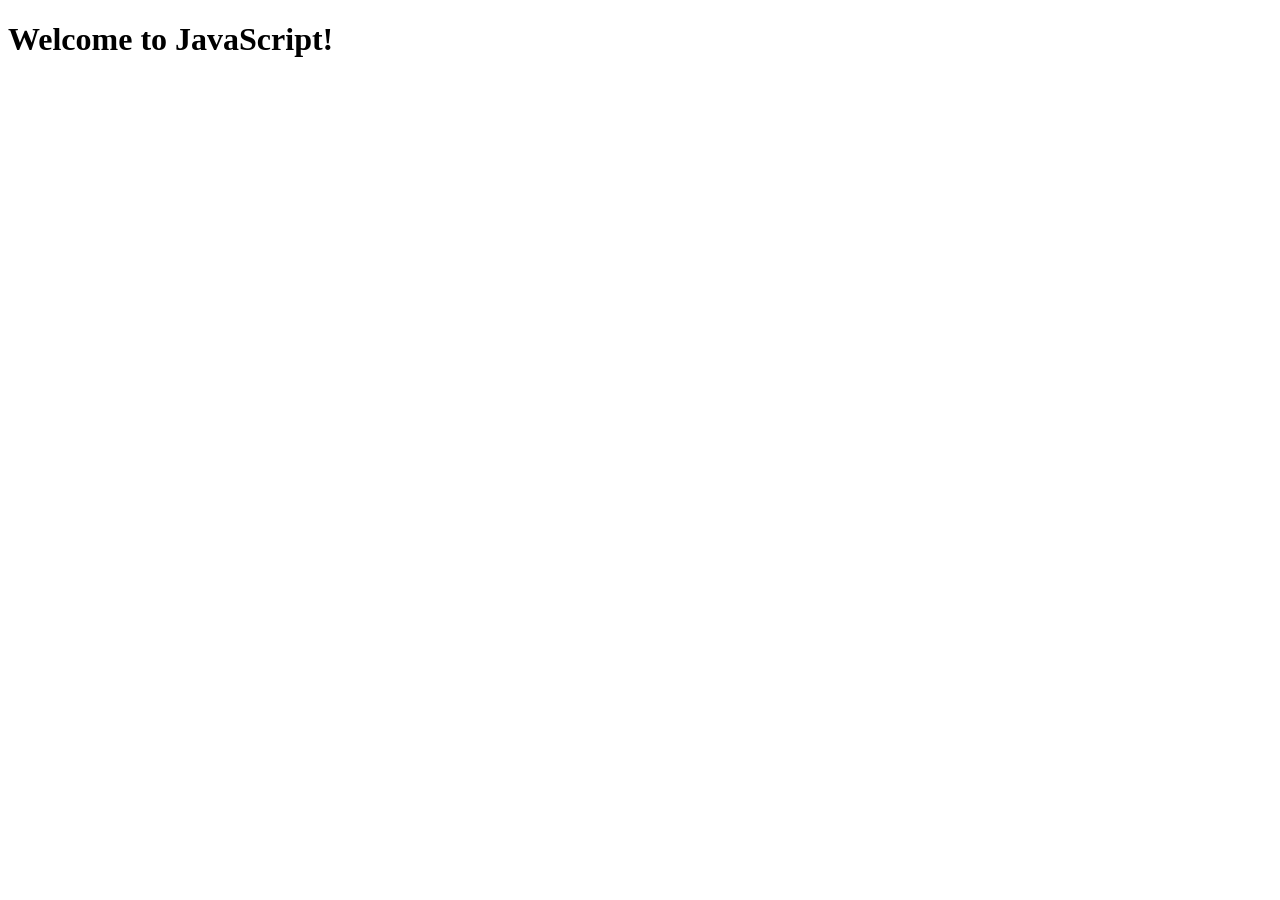
<file: just timepass/index.html>
<!DOCTYPE html>
<html lang="en">
<head>
    <meta charset="UTF-8">
    <meta name="viewport" content="width=device-width, initial-scale=1.0">
    <title>Document</title>
</head>
<body>
    <h1 id="demo">Java script</h1>
    <script>
        document.getElementById("demo").innerHTML = "Welcome to JavaScript!";
    </script>
    
</body>
</html>
</file>
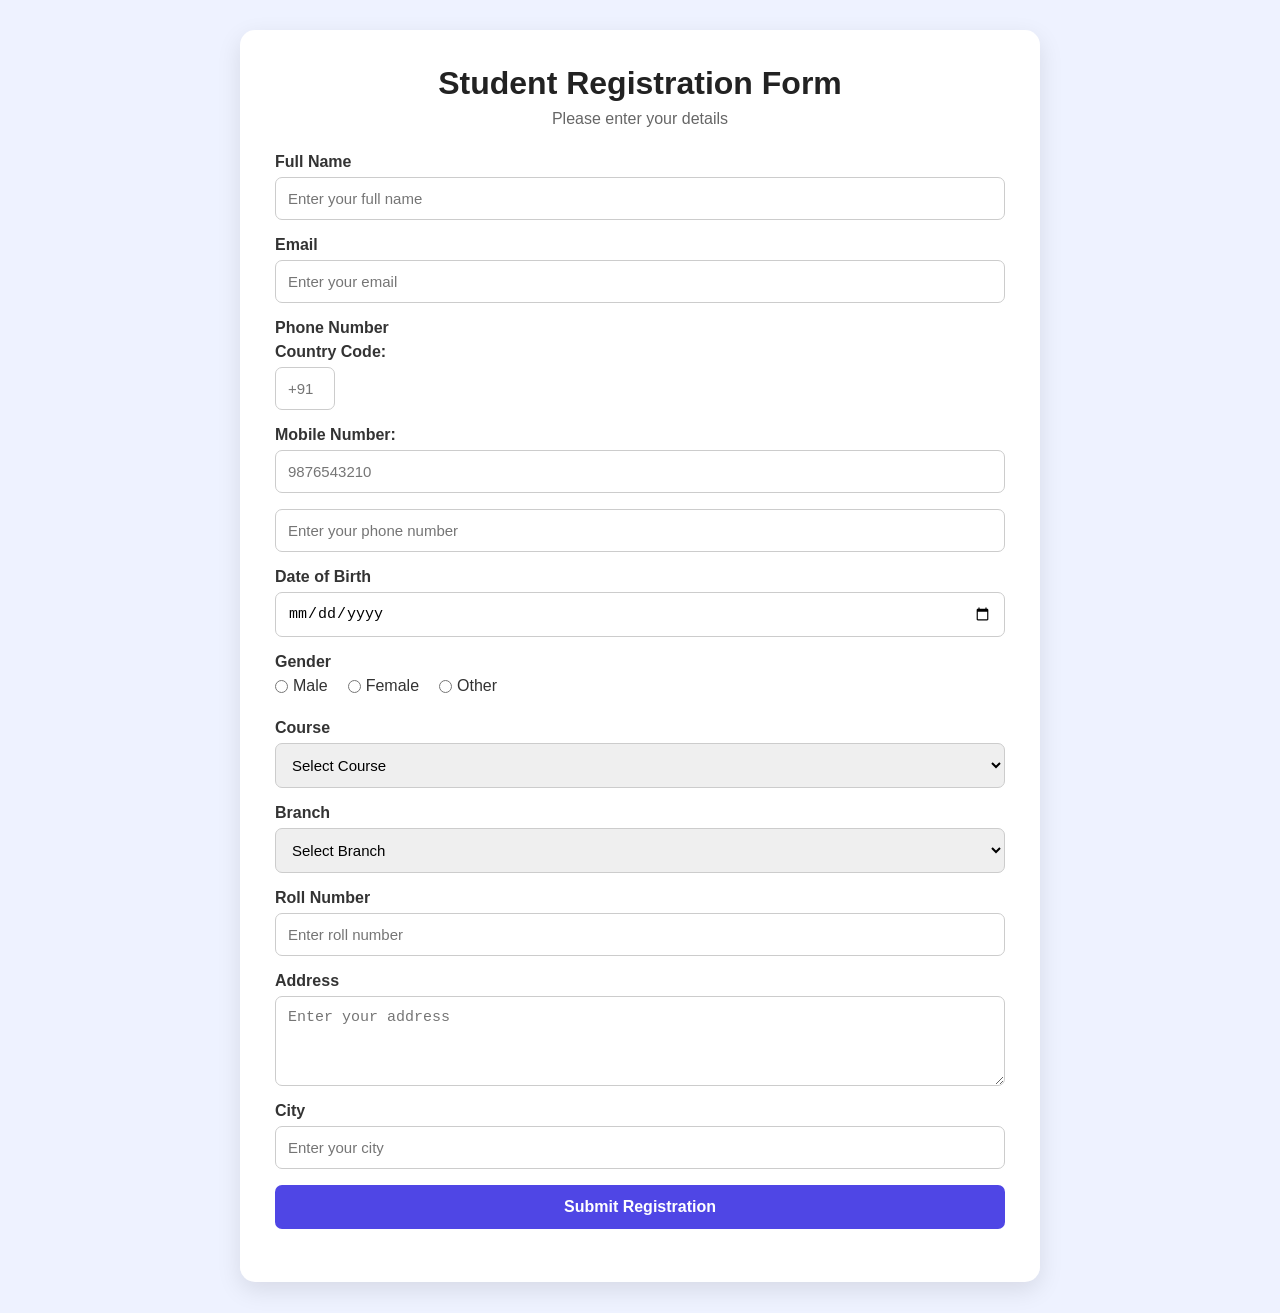
<file: student registration form/index.html>
<!DOCTYPE html>
<html lang="en">
<head>
    <meta charset="UTF-8">
    <meta name="viewport" content="width=device-width, initial-scale=1.0">
    <title>Student Registration Form</title>

    <link rel="stylesheet" href="style.css">
</head>

<body>

    <div class="container">

        <h1>Student Registration Form</h1>
        <p class="subtitle">Please enter your details</p>

        <form id="studentForm">

        
            <label for="name">Full Name</label>
            <input type="text" id="name" placeholder="Enter your full name">

        
            <label for="email">Email</label>
            <input type="email" id="email" placeholder="Enter your email">

        
            <label for="phone">Phone Number</label>
            <label for="countryCode">Country Code:</label>
            <input type="text" id="countryCode" placeholder="+91" maxlength="3" border="1px solid #ccc" style="width: 60px; margin-right: 10px;">
            <label for="phone">Mobile Number:</label>
            <input type="text" id="phone" placeholder="9876543210" maxlength="10">
            <input type="number" id="phone" placeholder="Enter your phone number">
            <label for="dob">Date of Birth</label>
            <input type="date" id="dob">
            <label>Gender</label>
            <div class="gender">
                <label>
                    <input type="radio" name="gender" value="Male">
                    Male
                </label>

                <label>
                    <input type="radio" name="gender" value="Female">
                    Female
                </label>

                <label>
                    <input type="radio" name="gender" value="Other">
                    Other
                </label>
            </div>

            <!-- 6. Course -->
            <label for="course">Course</label>
            <select id="course">
                <option value="">Select Course</option>
                <option value="B.Tech">B.Tech</option>
                <option value="BCA">BCA</option>
                <option value="BBA">BBA</option>
                <option value="B.Sc">B.Sc</option>
                <option value="MCA">MCA</option>
            </select>

    
            <label for="branch">Branch</label>
            <select id="branch">
                <option value="">Select Branch</option>
                <option value="CSE">Computer Science</option>
                <option value="IT">Information Technology</option>
                <option value="ECE">Electronics & Communication</option>
                <option value="ME">Mechanical</option>
                <option value="CE">Civil</option>
            </select>

            <label for="roll">Roll Number</label>
            <input type="number" id="roll" placeholder="Enter roll number">


            <label for="address">Address</label>
            <textarea id="address" placeholder="Enter your address"></textarea>

        
            <label for="city">City</label>
            <input type="text" id="city" placeholder="Enter your city">


            <button type="submit">Submit Registration</button>

        </form>

        <p id="message"></p>

    </div>

    <script src="script.js"></script>

</body>
</html>
</file>
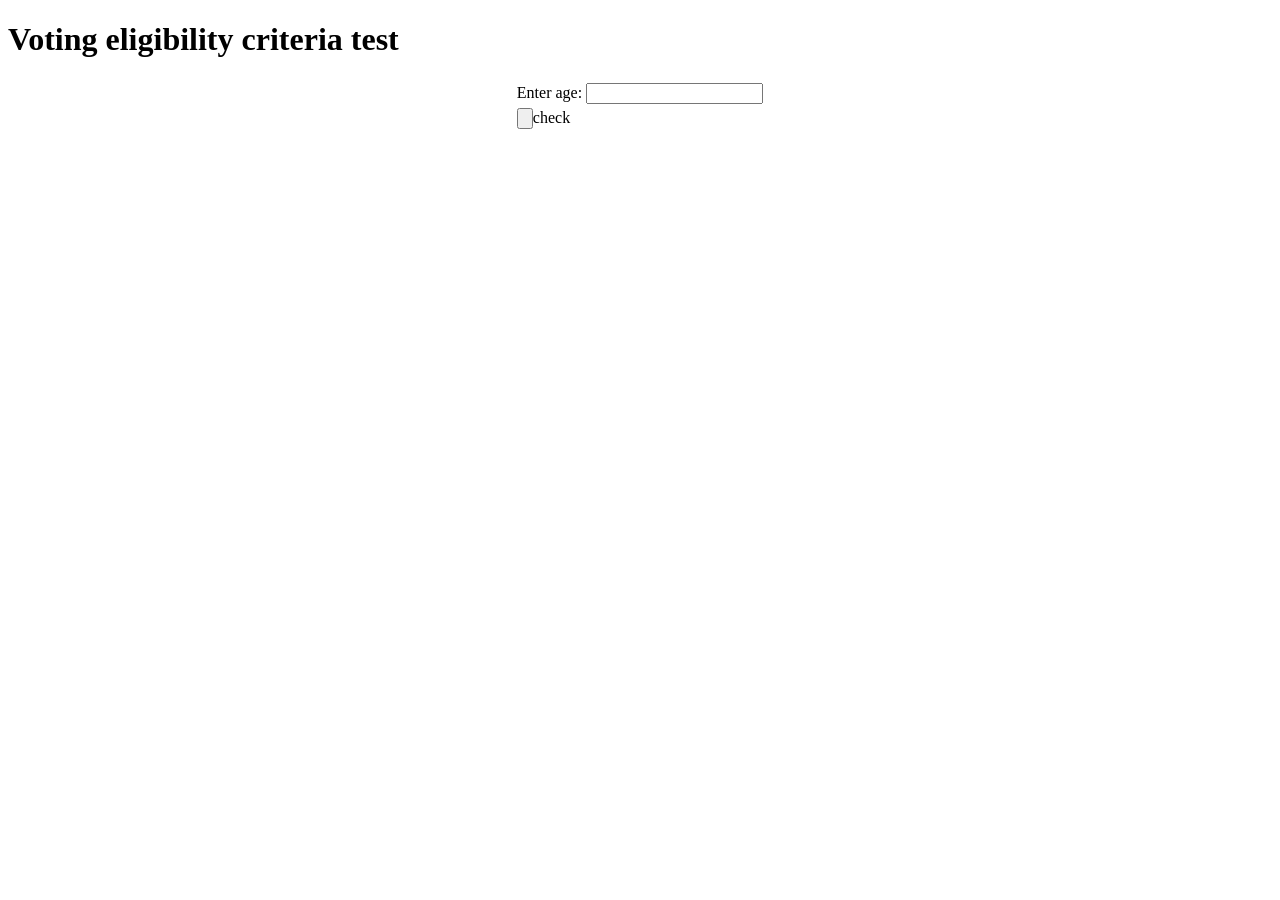
<file: votingeligibiltycriteria/index.html>
<!DOCTYPE html>
<html lang="en">
<head>
    <meta charset="UTF-8">
    <meta name="viewport" content="width=device-width, initial-scale=1.0">
    <title>Document</title>
</head>
<body>
    <h1>Voting eligibility criteria test</h1>
    <center>
        <table>
            <tr>
                <td>Enter age:</td>
                <td><input type="text" id="age"></td>
            </tr>
            <tr>
                
                <td>
                    <input type="button" onclick="check()">check</button>
                </td>
            </tr>
        </table>
        
            <p id ="result"></p>
    </center>
    <script src="java.js"> </script>
    
</body>
</html>
</file>
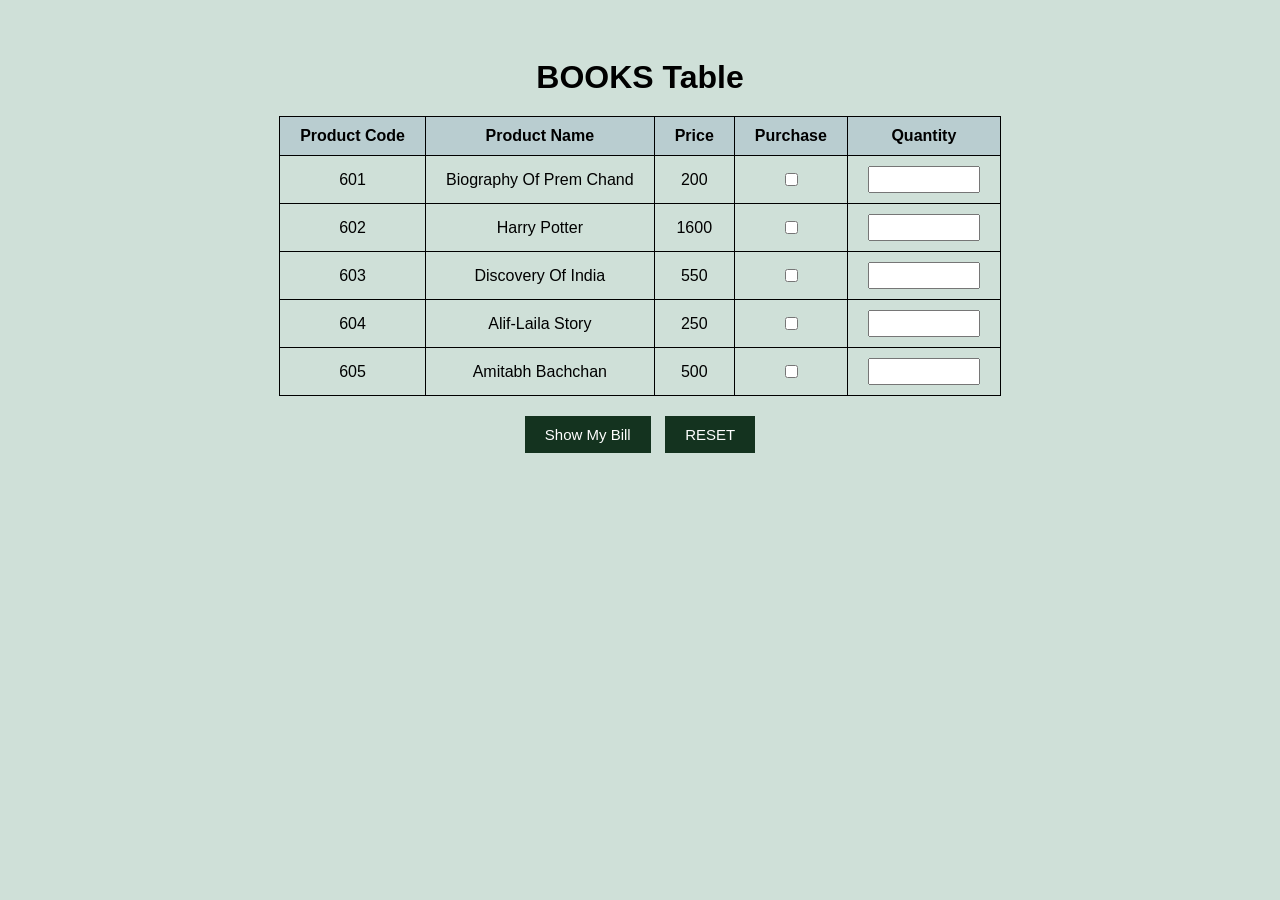
<file: web.html>
<!DOCTYPE html>
<html lang="en">
<head>
<meta charset="UTF-8">
<title>Books Table</title>
<style>
  body {
    font-family: Arial, sans-serif;
    text-align: center;
    background-color: #cfe0d8;
    padding: 30px;
  }

  h1 {
    margin-bottom: 20px;
  }

  table {
    border-collapse: collapse;
    margin: 0 auto;
    background-color: #cfe0d8;
  }

  th, td {
    border: 1px solid #000;
    padding: 10px 20px;
  }

  th {
    background-color: #b9cdd0;
  }

  input[type="text"] {
    width: 100px;
    padding: 4px;
  }

  .btn-container {
    margin-top: 20px;
  }

  button {
    background-color: #14331f;
    color: white;
    border: none;
    padding: 10px 20px;
    margin: 0 5px;
    cursor: pointer;
    font-size: 15px;
  }

  button:hover {
    background-color: #1f4a2f;
  }

  #bill {
    margin-top: 20px;
    font-size: 18px;
    font-weight: bold;
  }
</style>
</head>
<body>

<h1>BOOKS Table</h1>

<table>
  <tr>
    <th>Product Code</th>
    <th>Product Name</th>
    <th>Price</th>
    <th>Purchase</th>
    <th>Quantity</th>
  </tr>
  <tr>
    <td>601</td>
    <td>Biography Of Prem Chand</td>
    <td class="price">200</td>
    <td><input type="checkbox" class="purchase"></td>
    <td><input type="text" class="quantity"></td>
  </tr>
  <tr>
    <td>602</td>
    <td>Harry Potter</td>
    <td class="price">1600</td>
    <td><input type="checkbox" class="purchase"></td>
    <td><input type="text" class="quantity"></td>
  </tr>
  <tr>
    <td>603</td>
    <td>Discovery Of India</td>
    <td class="price">550</td>
    <td><input type="checkbox" class="purchase"></td>
    <td><input type="text" class="quantity"></td>
  </tr>
  <tr>
    <td>604</td>
    <td>Alif-Laila Story</td>
    <td class="price">250</td>
    <td><input type="checkbox" class="purchase"></td>
    <td><input type="text" class="quantity"></td>
  </tr>
  <tr>
    <td>605</td>
    <td>Amitabh Bachchan</td>
    <td class="price">500</td>
    <td><input type="checkbox" class="purchase"></td>
    <td><input type="text" class="quantity"></td>
  </tr>
</table>

<div class="btn-container">
  <button onclick="showBill()">Show My Bill</button>
  <button onclick="resetForm()">RESET</button>
</div>

<div id="bill"></div>

<script>
function showBill() {
  var checkboxes = document.getElementsByClassName("purchase");
  var prices = document.getElementsByClassName("price");
  var quantities = document.getElementsByClassName("quantity");

  var total = 0;
  var i = 0;

  while (i < checkboxes.length) {
    if (checkboxes[i].checked) {
      var price = parseInt(prices[i].innerText);
      var qty = parseInt(quantities[i].value);

      if (isNaN(qty) || qty <= 0) {
        alert("Please enter a valid quantity for " + prices[i].previousElementSibling.innerText);
        return;
      }

      total = total + (price * qty);
    }
    i++;
  }

  document.getElementById("bill").innerText = "Total Bill: Rs. " + total;
}

function resetForm() {
  var checkboxes = document.getElementsByClassName("purchase");
  var quantities = document.getElementsByClassName("quantity");

  var i = 0;
  while (i < checkboxes.length) {
    checkboxes[i].checked = false;
    quantities[i].value = "";
    i++;
  }

  document.getElementById("bill").innerText = "";
}
</script>

</body>
</html>
</file>
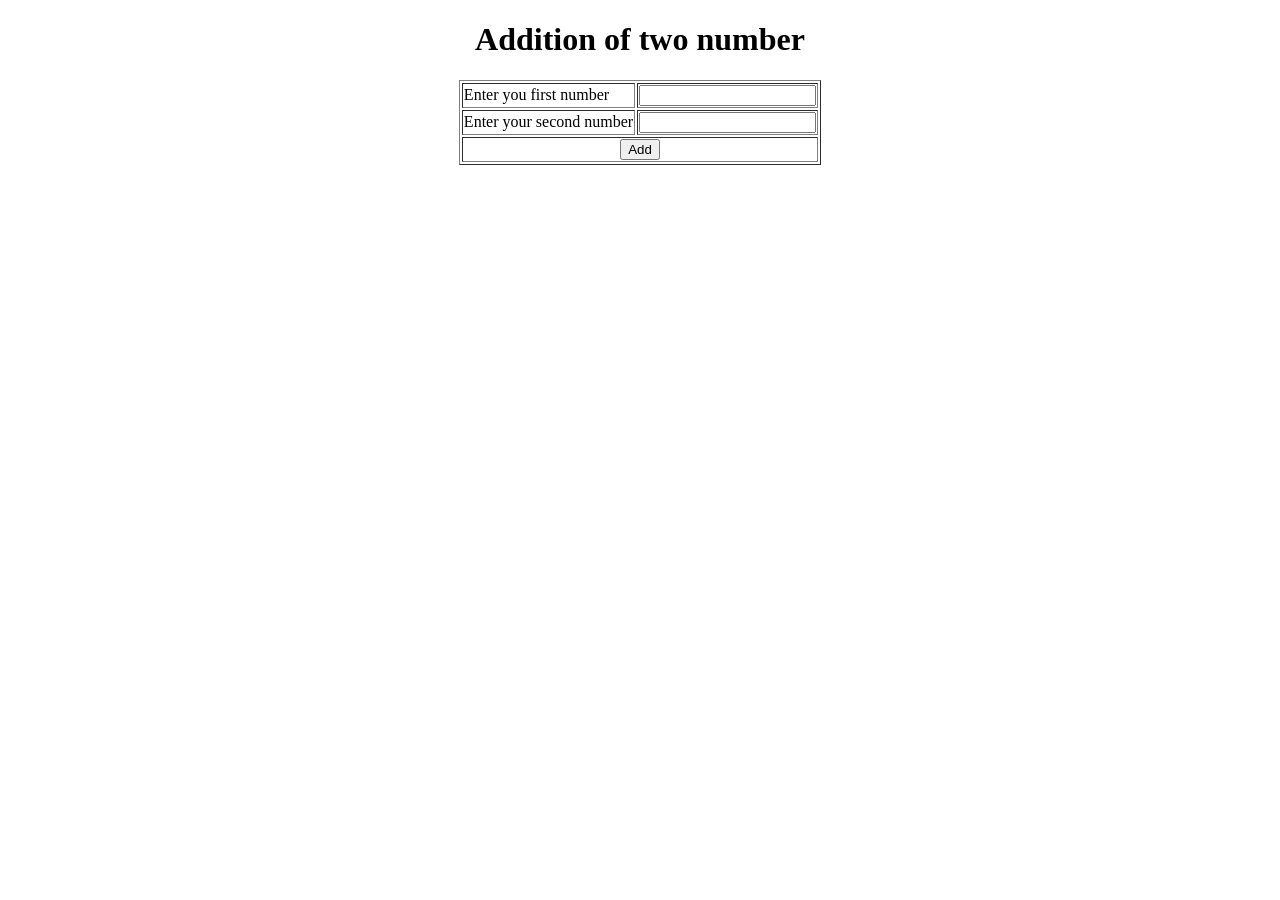
<file: adduserinput/adduserinput.html>
<!DOCTYPE html>
<html lang="en">
<head>
    <meta charset="UTF-8">
    <meta name="viewport" content="width=device-width, initial-scale=1.0">
    <title>Document</title>
</head>
<body>
    <center>
        <h1>
            Addition of two number
        </h1>
        <table border="1">
            <tr>
                <td>Enter you first number</td>
                <td><input type="text" id="num1"></td>
            </tr>
            <tr>
                <td>Enter your second number</td>
                <td><input type="text" id="num2"></td>
            </tr>
            <tr>
                <td colspan="2" align="center"><input type="button" value="Add" onclick="add()"></td>
            </tr>
        </table>
    </center>
    <script src="addlogic.js">
    </script>
</body>
</html>
</file>
<file: student registration form/style.css>
* {
    margin: 0;
    padding: 0;
    box-sizing: border-box;
}

body {

    font-family: Arial, sans-serif;
    min-height: 100vh;
    background: #eef2ff;
    padding: 30px 15px;

    display: flex;
    justify-content: center;
    align-items: center;
}

.container {
    width: 100%;
    max-width: 800px;
    background: white;
    padding: 35px;
    border-radius: 15px;
    box-shadow: 0 8px 25px rgba(0,0,0,0.1);
}

h1 {
    text-align: center;
    color: #222;
    margin-bottom: 8px;
}

.subtitle {
    text-align: center;
    color: #666;
    margin-bottom: 25px;
}

form {
    display: flex;
    flex-direction: column;
}

.form-row {
    display: flex;
    gap: 20px;
}

.form-group {
    flex: 1;
    display: flex;
    flex-direction: column;
}

label {
    margin-bottom: 6px;
    font-weight: bold;
    color: #333;
}

input,
select,
textarea {
    width: 100%;
    padding: 12px;
    margin-bottom: 16px;
    border: 1px solid #ccc;
    border-radius: 7px;
    font-size: 15px;
}

input:focus,
select:focus,
textarea:focus {
    outline: none;
    border-color: #6366f1;
    box-shadow: 0 0 0 2px rgba(99,102,241,0.15);
}

textarea {
    height: 90px;
    resize: vertical;
}

.phone-group {
    display: flex;
    gap: 10px;
}

#countryCode {
    width: 90px;
}

#phone {
    flex: 1;
}

.gender {
    display: flex;
    gap: 20px;
    margin-bottom: 18px;
}

.gender label {
    display: flex;
    align-items: center;
    gap: 5px;
    font-weight: normal;
}

.gender input {
    width: auto;
    margin: 0;
}

button {
    padding: 13px;
    border: none;
    border-radius: 7px;
    background: #4f46e5;
    color: white;
    font-size: 16px;
    font-weight: bold;
    cursor: pointer;
    transition: 0.2s;
}

button:hover {
    background: #3730a3;
    transform: translateY(-1px);
}

#message {
    text-align: center;
    margin-top: 18px;
    font-weight: bold;
}

/* Tablet */
@media (max-width: 700px) {
    .container {
        padding: 25px;
    }

    .form-row {
        gap: 12px;
    }
}

/* Mobile */
@media (max-width: 550px) {
    body {
        padding: 15px 10px;
        align-items: flex-start;
    }

    .container {
        padding: 22px 18px;
    }

    .form-row {
        flex-direction: column;
        gap: 0;
    }

    h1 {
        font-size: 25px;
    }

    .phone-group {
        flex-direction: row;
    }
}

/* Small phones */
@media (max-width: 350px) {
    .phone-group {
        gap: 5px;
    }

    #countryCode {
        width: 70px;
    }

    .gender {
        flex-direction: column;
        gap: 8px;
    }
}
</file>
